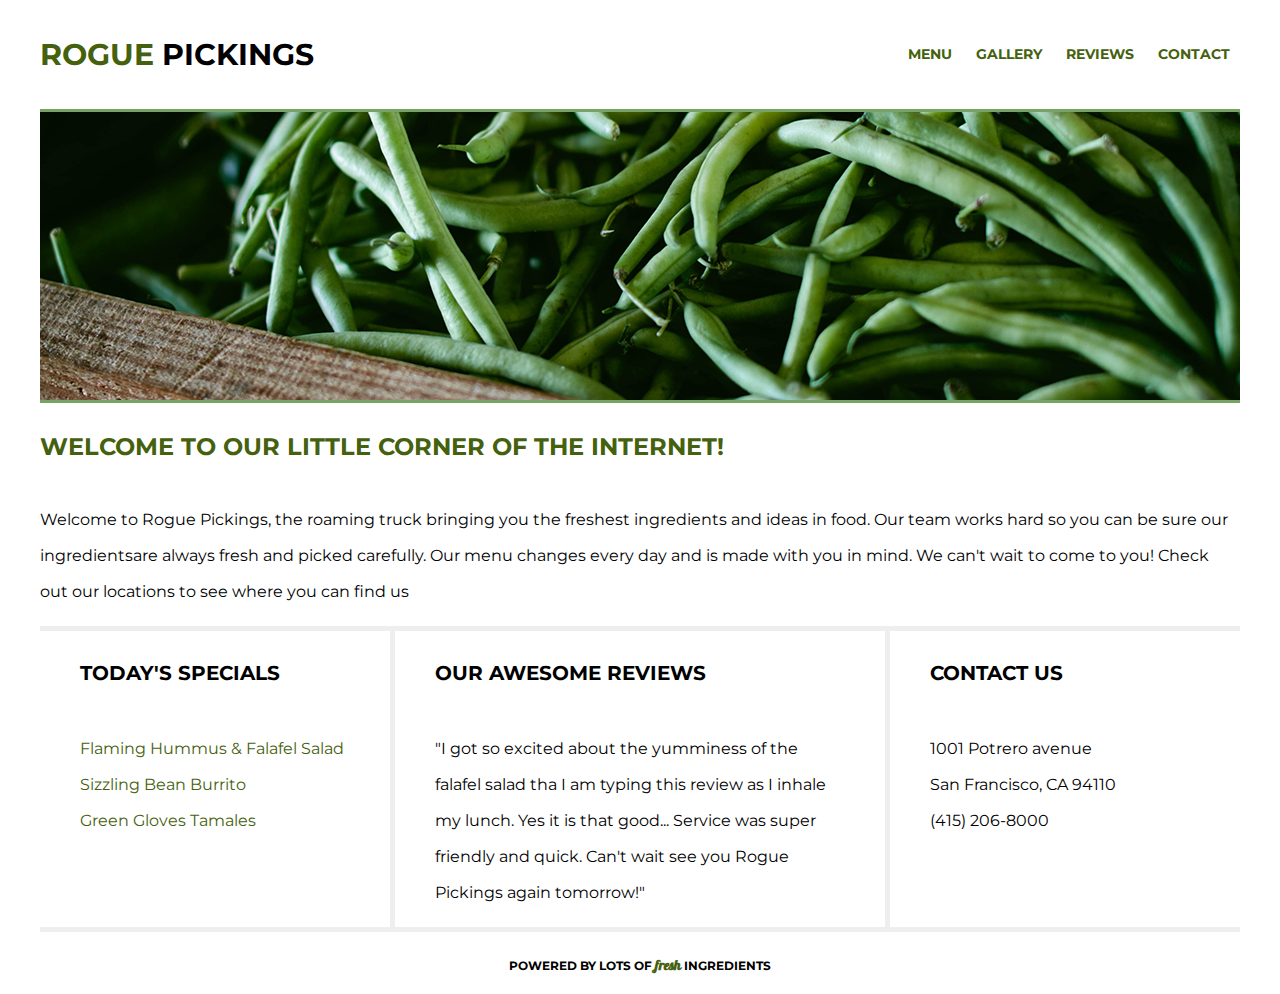
<file: index.html>
<!doctype html>
<html lang="en">

    <head>
        <meta charset="utf-8">      <!--to declare using html5 characters--> 
        <title>Rogue Pickings</title>
        <link rel="stylesheet" href="css/normalize.css">
        <link rel="stylesheet" href="css/main.css">
        <link href="https://fonts.googleapis.com/css2?family=Montserrat:wght@400;700&display=swap" rel="stylesheet">
        <link href="https://fonts.googleapis.com/css2?family=Galada&display=swap" rel="stylesheet">
    </head>
    
    <body>
        <header>
            <div class="content-wrapper">
                <h1><span>rogue</span> pickings</h1>
                <nav>
                    <ul>
                        <li><a href="#specials"> menu</a></li>           
                        <li><a href="gallery/index.html">gallery</a></li>   <!--links to the gallery page-->
                        <li><a href="#reviews"> reviews</a></li>
                        <li><a href ="#contact"> contact</a></li>
                    </ul>
                </nav>
            </div>
        </header>
    
        <main>
            <section class="top-section">
                <div class="content-wrapper">
                    <div class="main-image">
                        <img src="img/main-image.png" alt ="Green beans">
                    </div>
                    <div class="welcome-message">
                        <h2>welcome to our little corner of the internet!</h2>
                        <p>Welcome to Rogue Pickings, the roaming truck bringing you the freshest ingredients 
                            and ideas in food. Our team works hard so you can be sure our ingredientsare 
                            always fresh and picked carefully. Our menu changes every day and is made with 
                            you in mind. We can't wait to come to you! Check out our locations to see where 
                            you can find us </p>
                    </div>
                </div>
                
            </section>
            <section class="bottom-section">
                <div class="content-wrapper">
                    <div class="specials">
                        <h3>today's specials</h3>
                        <ul class="menu">
                            <li>Flaming Hummus &amp; Falafel Salad</li>
                            <li>Sizzling Bean Burrito</li>
                            <li>Green Gloves Tamales</li>
                        </ul>
                    </div>
                    <div class="reviews">
                        <h3>our awesome reviews</h3>
                        <p>"I got so excited about the yumminess of the falafel salad tha I am typing this 
                            review as I inhale my lunch. Yes it is that good... Service was super friendly and 
                            quick. Can't wait see you Rogue Pickings again tomorrow!"</p>
                    </div>
                    <div class="contact">
                        <h3>contact us</h3>
                        <p>1001 Potrero avenue <br>
                            San Francisco, CA 94110 <br>
                            (415) 206-8000</p>
                    </div>  
                </div>
            </section>
        </main>
        
        <footer>
            <div class="content-wrapper">
                <h4>powered by lots of <span>fresh</span> ingredients</h4>
            </div>
        </footer>
    </body>
    
</html>
</file>
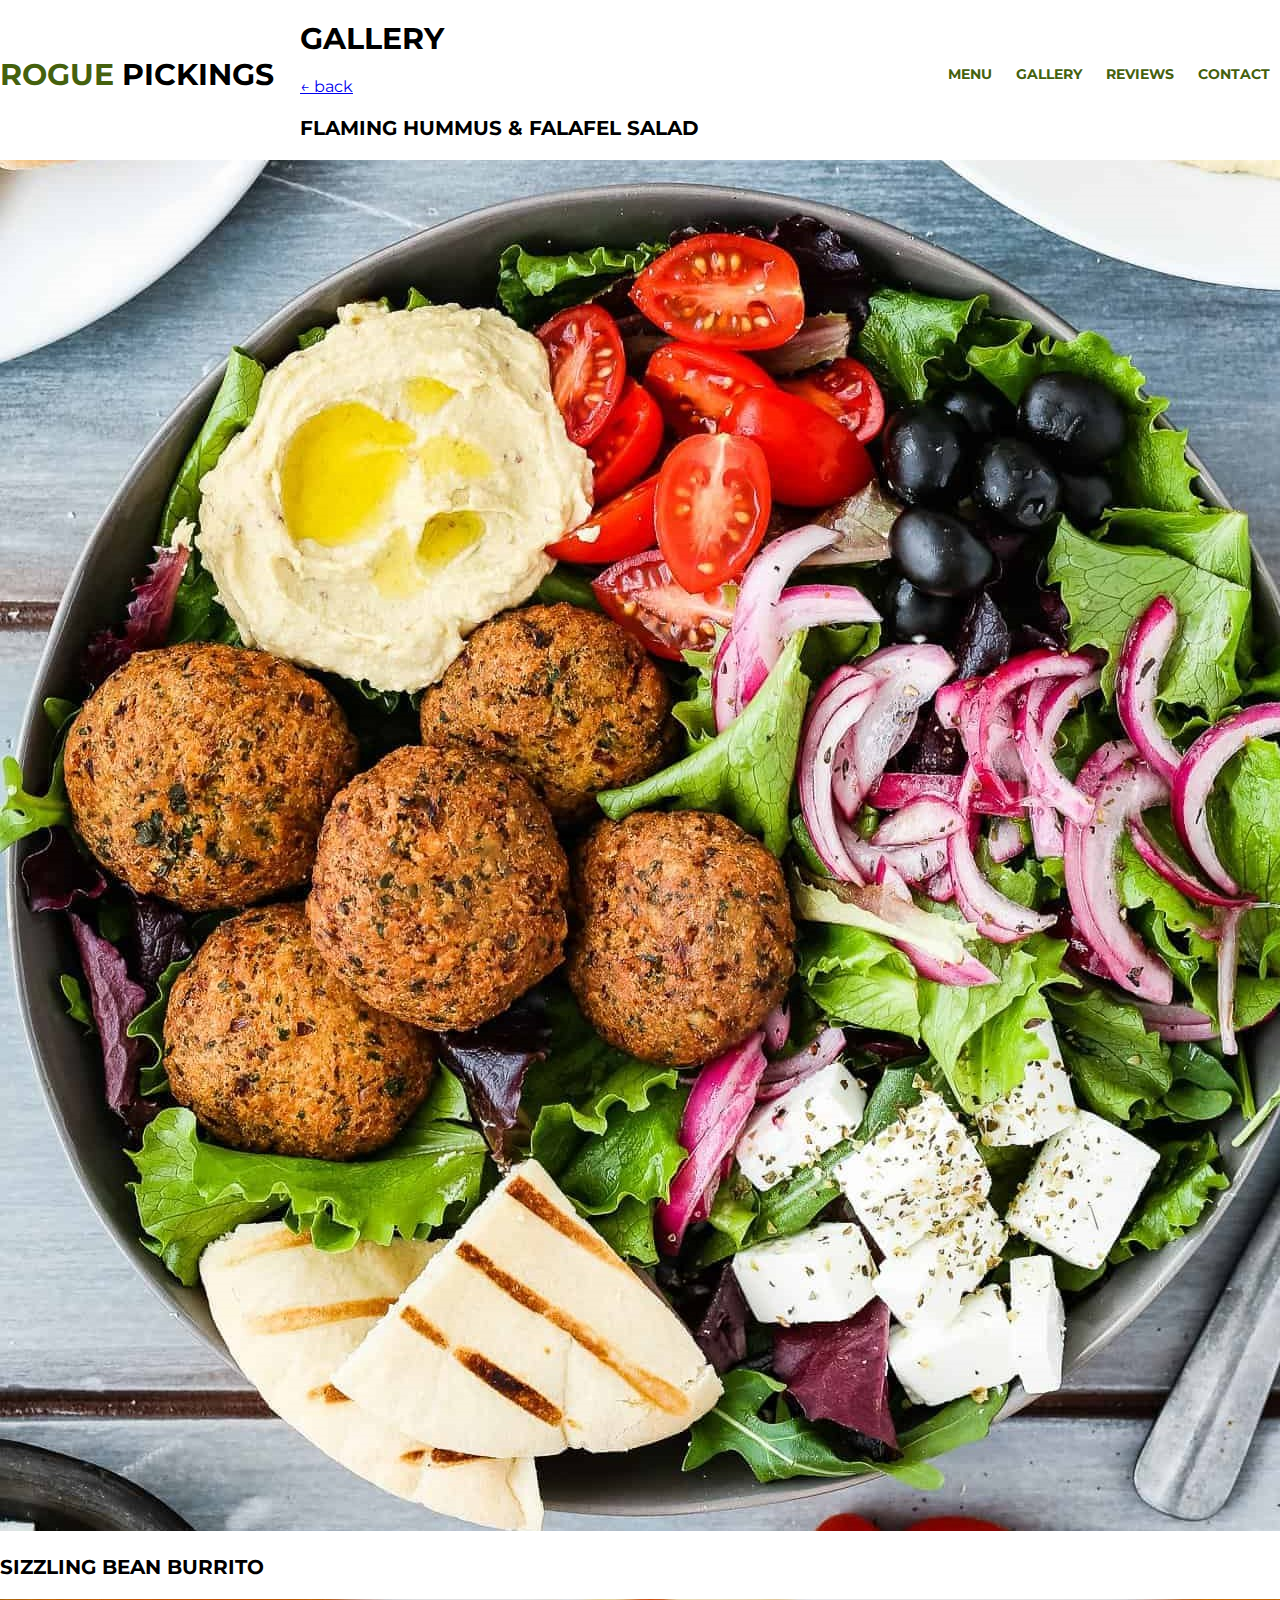
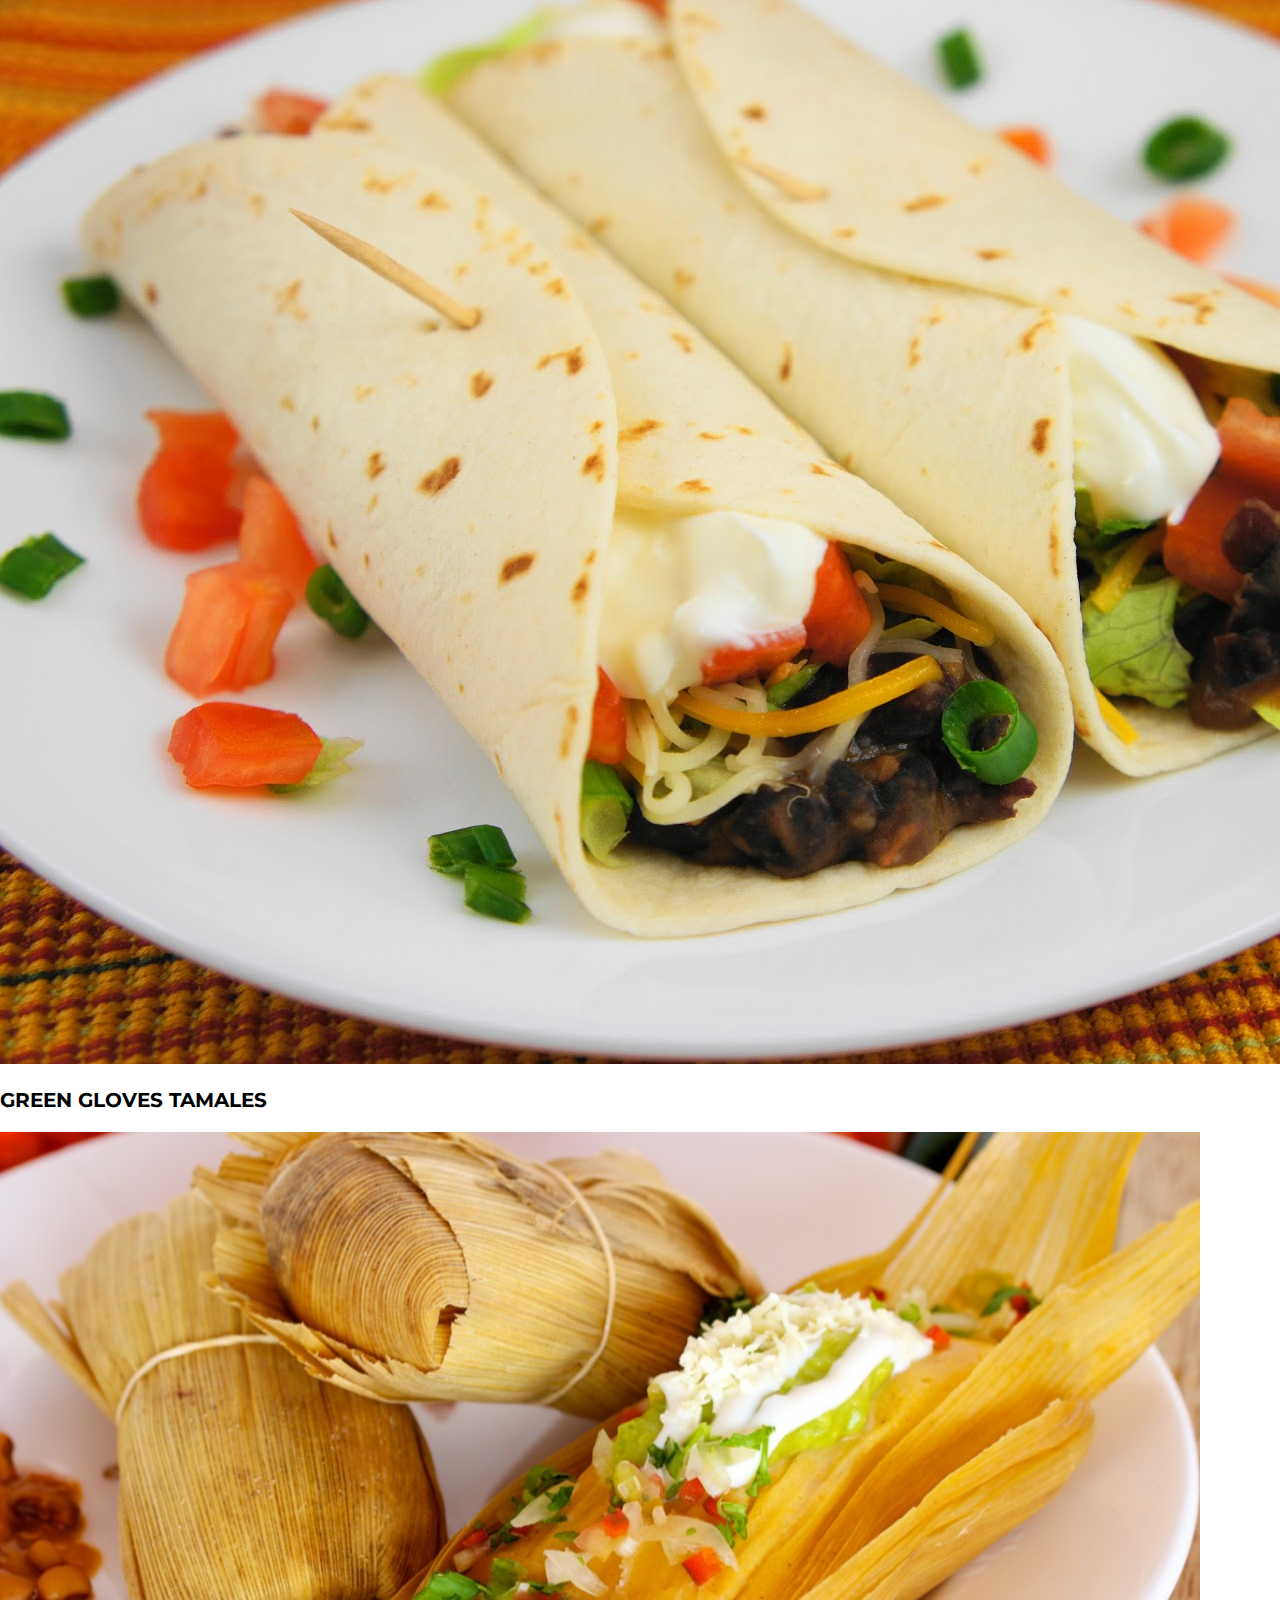
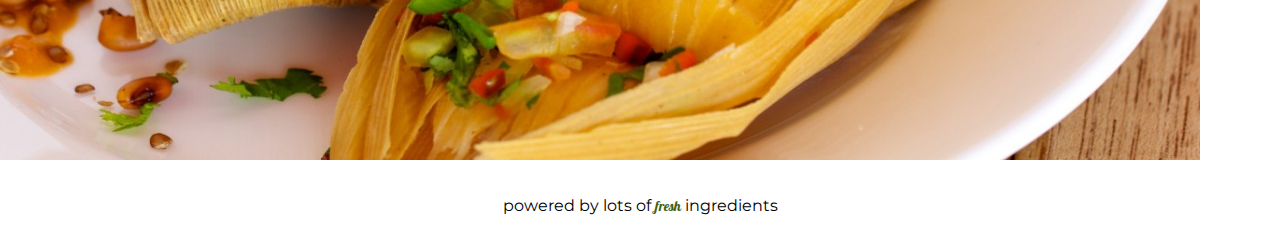
<file: gallery/index.html>
<!DOCTYPE html>
<html lang="en">  
    <head>
        <title>Gallery | Rogue Pickings</title>
        <link rel="stylesheet" href="../css/normalize.css"> <!--to link to a the css folders-->
        <link rel="stylesheet" href="../css/main.css">
        <link href="https://fonts.googleapis.com/css2?family=Montserrat:wght@400;700&display=swap" rel="stylesheet">
        <link href="https://fonts.googleapis.com/css2?family=Galada&display=swap" rel="stylesheet">
    </head>
    <body>
        <header>
            <div class="container">
                <h1><span>rogue</span> pickings</h1>
                <nav>
                    <ul>
                        <li><a href="#specials"> menu</a></li>           
                        <li><a href="gallery/index.html">gallery</a></li>   <!--links to the gallery page-->
                        <li><a href="#reviews"> reviews</a></li>
                        <li><a href ="#contact"> contact</a></li>
                    </ul>
                </nav>
            </div>
        </header>

        <main>
            <section class="gallery-header">
                <h1>Gallery</h1>
                <nav><a href="../index.html">&leftarrow; back</a></nav>
            </section>
            <section class="food-pictures">
                <div class="hummus">
                    <h3>Flaming Hummus &amp; Falafel Salad</h3>
                    <img src="../img/hummus-falafel.jpg" alt="Flaming Hummus and Falafel Salad"/>
                </div>
                <div class="burrito">
                    <h3>Sizzling Bean Burrito</h3>
                    <img src="../img/bean-burrito.JPG" alt="Sizzling Bean Burrito"/>
                </div>
                <div class="tamales">
                    <h3>Green Gloves Tamales</h3>
                    <img src="../img/tamales.jpg" alt="Green Gloves Tamales"/>
                </div>
            </section>
        </main>

        <footer>
            <p>powered by lots of <span>fresh</span> ingredients</p>
        </footer>
    </body>
</html>
</file>
<file: css/main.css>
/***** MAIN PAGE *****/
/***** BASE *****/
body{
    color: #000000;
    font-family: 'Montserrat',Helvetica, Arial, sans-serif;
    font-size: 16px;
}
h1,
h2,
h3,
h4 {
    text-transform: uppercase;
    font-weight: bold;
}
h1 {
    font-size: 30px;
}
h2 {
    font-size: 24px;
}
h3 {
    font-size: 20px;
}
h4 {
    font-size: 12px;
}
p {
    line-height: 36px;
}

.content-wrapper{
    width: 1200px;
    margin: 0 auto;     /** centers the content **/
    overflow: auto;
}

/***** HEADER *****/
header h1{
    width: 300px;
    float: left;
    margin: 0;
    padding: 36px 0;
}
header h1 span {
    color: #45610E;
}
header nav{
    width: 400px;
    float: right;
    padding: 44px 0;
}
header nav ul {
    padding: 0;
    margin: 0;
    text-align: right;
}
header nav ul li {
    display: inline-block;      /** places all items on the same line **/
    font-size: 14px;
    font-weight: bold;
    text-transform: uppercase;
    padding: 0 10px;
}
header nav ul li a {
    text-decoration: none;
    color: #45610E;
}

/***** BODY *****/
.main-image img {
    border-top: 3px solid #77A466;
    border-bottom: 3px solid #77A466;
}
.welcome-message h2 {
    margin: 0;
    padding: 25px 0;
    color: #45610E;
}

.bottom-section .content-wrapper {
    border-top: 5px solid #EEE;
    border-bottom: 5px solid #EEE;
}
.specials,
.reviews {
    width: 350px;
}
.specials, 
.reviews, 
.contact{
    box-sizing: border-box;
    float: left;
    margin: 0;
    padding: 0 40px;
}
.reviews{
    width: 500px;
    border-left: 5px solid #EEE;
    border-right: 5px solid #EEE;
}
.bottom-section h3 {
    margin: 0;
    padding: 30px 0;
}
.menu {
    padding-left: 0;
    list-style: none;
}
.menu li {
    color: #45610E;
    line-height: 36px;
}


/***** FOOTER *****/
footer {
    text-align: center;
    margin: 0;
    padding-top: 8px;
}
footer span {
    font-family: "Galada", cursive;
    text-transform: lowercase;
    color: #45610E;
    font-size: 14px;
}
</file>
